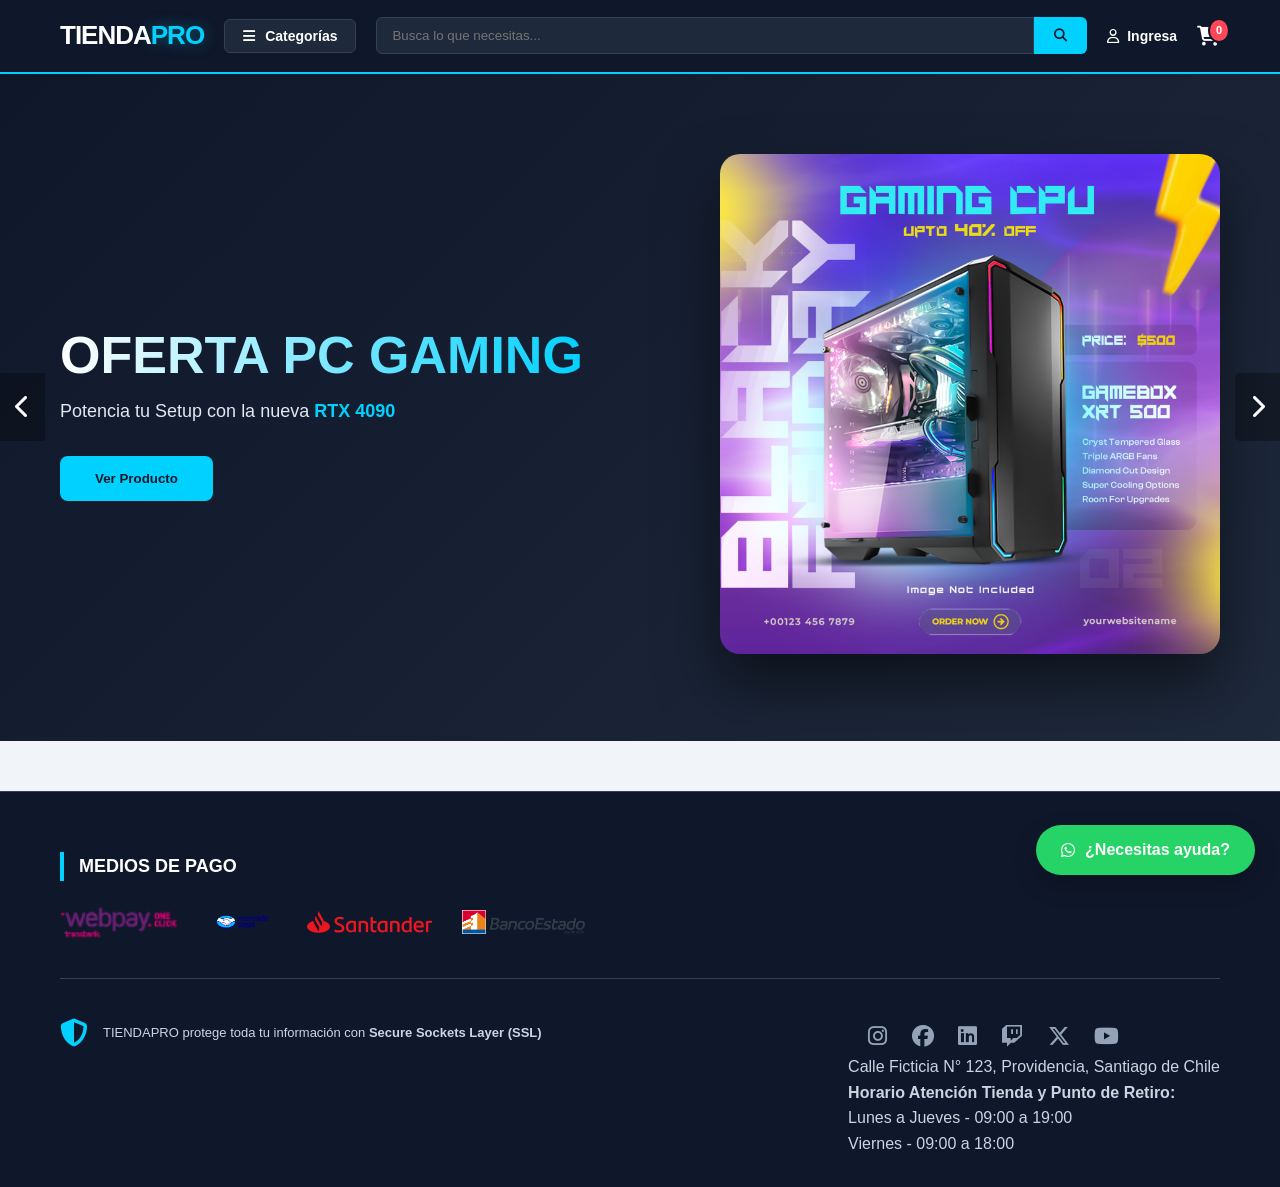
<file: index.html>
<!DOCTYPE html>
<html lang="es">
<head>
    <meta charset="UTF-8">
    <meta name="viewport" content="width=device-width, initial-scale=1.0">
    <title>TIENDAPRO - Tecnología al alcance</title>
    <link rel="stylesheet" href="css/styles.css">
    <link rel="stylesheet" href="https://cdnjs.cloudflare.com/ajax/libs/font-awesome/6.5.1/css/all.min.css">
</head>
<body>

<header class="main-header">
    <div class="container header-content">
        <div class="logo">TIENDA<span class="pro-text">PRO</span></div>

        <nav class="nav-categories">
            <div class="dropdown">
                <button class="dropbtn"><i class="fa-solid fa-bars"></i> Categorías</button>
                <div class="dropdown-content">
                    <a href="computacion.html">Computación</a>
                    <a href="#">Smartphones</a>
                    <a href="#">Gaming Gear</a>
                </div>
            </div>
        </nav>

        <div class="search-bar">
            <input type="text" placeholder="Busca lo que necesitas...">
            <button type="submit"><i class="fa-solid fa-magnifying-glass"></i></button>
        </div>

        <div class="user-actions">
            <!-- Icono de Usuario -->
            <div class="action-item">
                <i class="fa-regular fa-user"></i> <span>Ingresa</span>
            </div>                
            
            <!-- ÚNICO ICONO DE CARRITO (Con el contador) -->
            <div class="action-item cart" style="position: relative;">
                <i class="fa-solid fa-cart-shopping"></i>
                <span id="cart-count" class="cart-badge">0</span>
            </div>
        </div>
        <!-- Aquí borramos el div extra que estaba antes -->
    </div>
</header>

    <section class="hero-promo">
        <div class="carousel-container">
            <!-- Slide 1 -->
            <div class="carousel-slide active">
                <div class="container hero-container">
                    <div class="promo-text">
                        <h1>OFERTA PC GAMING</h1>
                        <p>Potencia tu Setup con la nueva <strong>RTX 4090</strong></p>
                        <button class="btn-primary">Ver Producto</button>
                    </div>
                    <div class="promo-image"><img src="img/slide/pc.png" alt="PC Gaming"></div>
                </div>
            </div>
            <!-- Slide 2 -->
            <div class="carousel-slide">
                <div class="container hero-container">
                    <div class="promo-text">
                        <h1>SMARTPHONES TOP</h1>
                        <p>Lo último con <strong>iPhone 15 Pro</strong></p>
                        <button class="btn-primary">Explorar Celulares</button>
                    </div>
                    <div class="promo-image"><img src="img/slide/celu.png" alt="Smartphone"></div>
                </div>
            </div>
            <button class="carousel-prev"><i class="fa-solid fa-chevron-left"></i></button>
            <button class="carousel-next"><i class="fa-solid fa-chevron-right"></i></button>
        </div>
    </section>

    <!-- TU FOOTER ORIGINAL COMPLETO -->
    <footer class="main-footer">
        <div class="container">
            <div class="footer-section">
                <h3 class="footer-title">Medios de pago</h3>
                <div class="payment-logos">
                    <img src="img/webpay.png" alt="Webpay" class="logo-webpay">
                    <img src="img/mercadopago.png" alt="MercadoPago" class="logo-mercadopago">
                    <img src="img/santander.png" alt="Santander" class="logo-santander">
                    <img src="img/bancoestado.png" alt="BancoEstado" class="logo-bancoestado">
                </div>
            </div>
            <hr class="footer-divider">
            <div class="footer-bottom">
                <div class="footer-left">
                    <div class="security-info">
                        <div class="ssl-box">
                            <i class="fa-solid fa-shield-halved"></i>
                            <p>TIENDAPRO protege toda tu información con <strong>Secure Sockets Layer (SSL)</strong></p>
                        </div>
                    </div>
                </div>
                <div class="footer-right">
                    <div class="social-icons">
                        <a href="https://www.instagram.com/" target="_blank"><i class="fa-brands fa-instagram"></i></a>
                        <a href="https://www.facebook.com/" target="_blank"><i class="fa-brands fa-facebook"></i></a>
                        <a href="https://www.linkedin.com/" target="_blank"><i class="fa-brands fa-linkedin"></i></a>
                        <a href="https://www.twitch.tv/" target="_blank"><i class="fa-brands fa-twitch"></i></a>
                        <a href="https://twitter.com/" target="_blank"><i class="fa-brands fa-x-twitter"></i></a>
                        <a href="https://www.youtube.com/" target="_blank"><i class="fa-brands fa-youtube"></i></a>
                    </div>
                    <div class="store-info">
                        <p>Calle Ficticia N° 123, Providencia, Santiago de Chile</p>
                        <p><strong>Horario Atención Tienda y Punto de Retiro:</strong></p>
                        <p>Lunes a Jueves - 09:00 a 19:00</p>
                        <p>Viernes - 09:00 a 18:00</p>
                    </div>
                </div>
            </div>
        </div>
    </footer>

    <a href="#" class="whatsapp-btn"><i class="fa-brands fa-whatsapp"></i> ¿Necesitas ayuda?</a>
    <script src="js/scripts.js"></script>
</body>
</html>
</file>
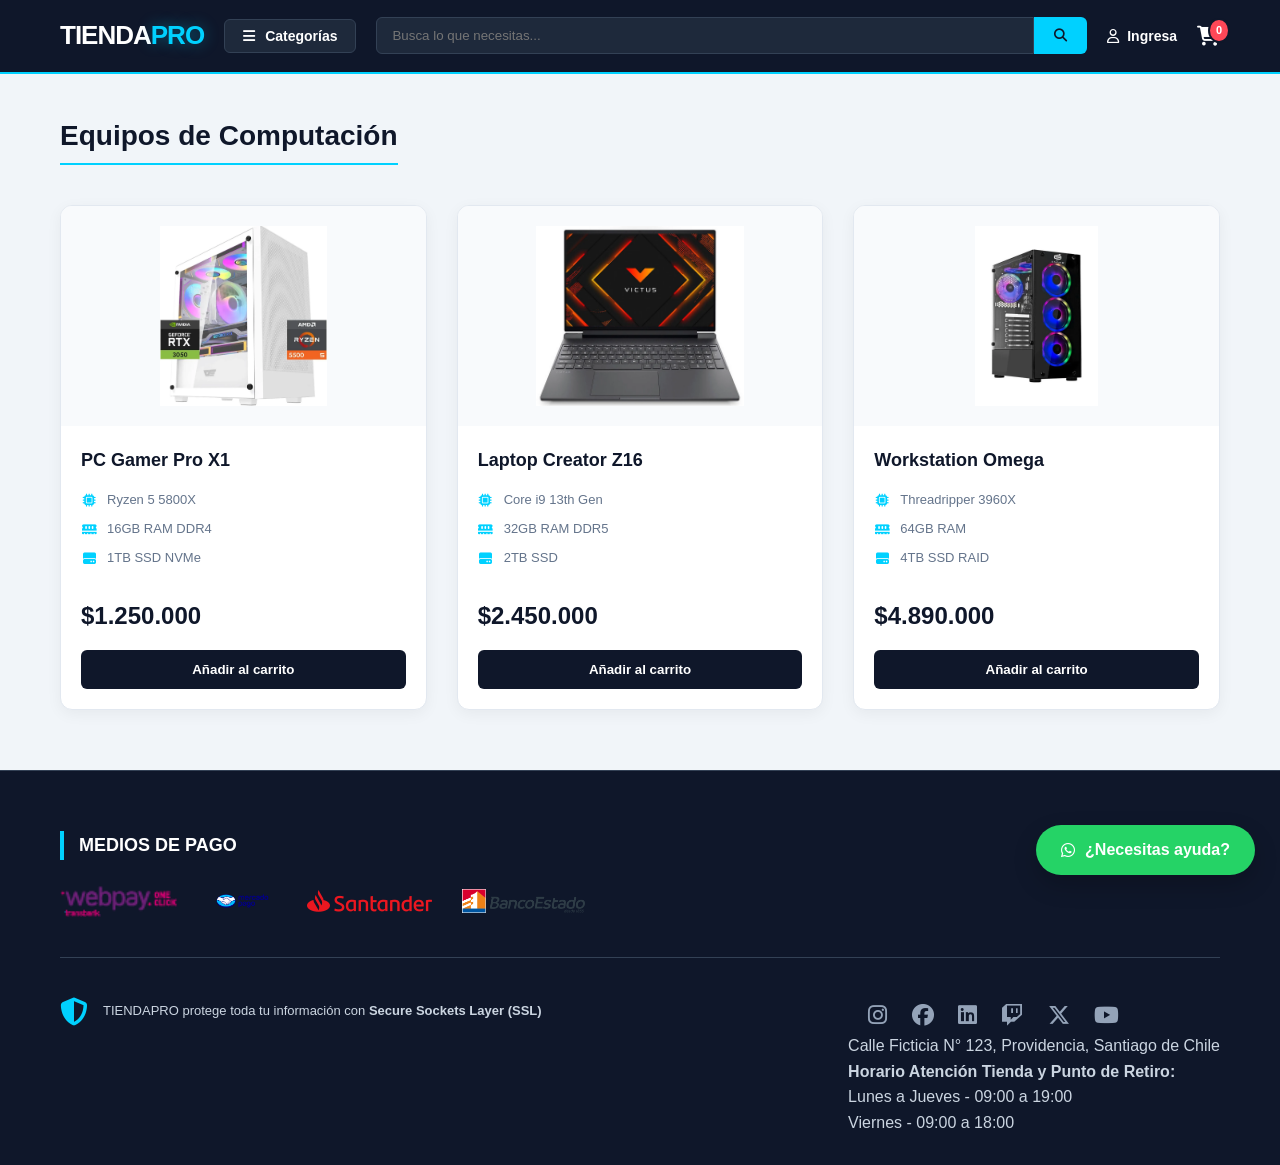
<file: computacion.html>
<!DOCTYPE html>
<html lang="es">
<head>
    <meta charset="UTF-8">
    <meta name="viewport" content="width=device-width, initial-scale=1.0">
    <title>Computación - TIENDAPRO</title>
    <link rel="stylesheet" href="css/styles.css">
    <link rel="stylesheet" href="https://cdnjs.cloudflare.com/ajax/libs/font-awesome/6.5.1/css/all.min.css">
</head>
<body>
    
    <header class="main-header">
        <div class="container header-content">
            <div class="logo">
                <a href="index.html" style="text-decoration:none; color:inherit;">TIENDA<span class="pro-text">PRO</span></a>
            </div>
            <nav class="nav-categories">
                <div class="dropdown">
                    <button class="dropbtn"><i class="fa-solid fa-bars"></i> Categorías</button>
                    <div class="dropdown-content">
                        <a href="computacion.html">Computación</a>
                        <a href="#">Smartphones</a>
                        <a href="#">Gaming Gear</a>
                    </div>
                </div>
            </nav>
            <div class="search-bar">
                <input type="text" placeholder="Busca lo que necesitas...">
                <button type="submit"><i class="fa-solid fa-magnifying-glass"></i></button>
            </div>
            <div class="user-actions">
                <div class="action-item">
                    <i class="fa-regular fa-user"></i> <span>Ingresa</span>
                </div>                
                
                <!-- MODIFICA ESTA DIV: Añadimos style y el span del contador -->
                <div class="action-item cart" style="position: relative;">
                    <i class="fa-solid fa-cart-shopping"></i>
                    <span id="cart-count" class="cart-badge">0</span> <!-- ESTO ES LO NUEVO -->
                </div>
            </div>
                        
        </div>
    </header>

    <main class="container">
        <h2 class="section-title">Equipos de Computación</h2>
        
        <div class="product-grid">
            <!-- Producto 1 -->
            <div class="product-card">
                <div class="product-image"><img src="img/pc_page/pc2.png" alt="PC 1"></div>
                <div class="product-info">
                    <h3>PC Gamer Pro X1</h3>
                    <ul class="specs">
                        <li><i class="fa-solid fa-microchip"></i> Ryzen 5 5800X</li>
                        <li><i class="fa-solid fa-memory"></i> 16GB RAM DDR4</li>
                        <li><i class="fa-solid fa-hard-drive"></i> 1TB SSD NVMe</li>
                    </ul>
                    <div class="price">$1.250.000</div>
                    <button class="btn-buy">Añadir al carrito</button>
                </div>
            </div>
            <!-- Producto 2 -->
            <div class="product-card">
                <div class="product-image"><img src="img/pc_page/laptop.png" alt="Laptop"></div>
                <div class="product-info">
                    <h3>Laptop Creator Z16</h3>
                    <ul class="specs">
                        <li><i class="fa-solid fa-microchip"></i> Core i9 13th Gen</li>
                        <li><i class="fa-solid fa-memory"></i> 32GB RAM DDR5</li>
                        <li><i class="fa-solid fa-hard-drive"></i> 2TB SSD</li>
                    </ul>
                    <div class="price">$2.450.000</div>
                    <button class="btn-buy">Añadir al carrito</button>
                </div>
            </div>
            <!-- Producto 3 -->
            <div class="product-card">
                <div class="product-image"><img src="img/pc_page/pc1.png" alt="PC 3"></div>
                <div class="product-info">
                    <h3>Workstation Omega</h3>
                    <ul class="specs">
                        <li><i class="fa-solid fa-microchip"></i> Threadripper 3960X</li>
                        <li><i class="fa-solid fa-memory"></i> 64GB RAM</li>
                        <li><i class="fa-solid fa-hard-drive"></i> 4TB SSD RAID</li>
                    </ul>
                    <div class="price">$4.890.000</div>
                    <button class="btn-buy">Añadir al carrito</button>
                </div>
            </div>
        </div>
    </main>

    <footer class="main-footer">
        <div class="container">
            <div class="footer-section">
                <h3 class="footer-title">Medios de pago</h3>
                <div class="payment-logos">
                    <img src="img/webpay.png" alt="Webpay" class="logo-webpay">
                    <img src="img/mercadopago.png" alt="MercadoPago" class="logo-mercadopago">
                    <img src="img/santander.png" alt="Santander" class="logo-santander">
                    <img src="img/bancoestado.png" alt="BancoEstado" class="logo-bancoestado">
                </div>
            </div>
            <hr class="footer-divider">
            <div class="footer-bottom">
                <div class="footer-left">
                    <div class="security-info">
                        <div class="ssl-box">
                            <i class="fa-solid fa-shield-halved"></i>
                            <p>TIENDAPRO protege toda tu información con <strong>Secure Sockets Layer (SSL)</strong></p>
                        </div>
                    </div>
                </div>
                <div class="footer-right">
                    <div class="social-icons">
                        <a href="https://www.instagram.com/" target="_blank"><i class="fa-brands fa-instagram"></i></a>
                        <a href="https://www.facebook.com/" target="_blank"><i class="fa-brands fa-facebook"></i></a>
                        <a href="https://www.linkedin.com/" target="_blank"><i class="fa-brands fa-linkedin"></i></a>
                        <a href="https://www.twitch.tv/" target="_blank"><i class="fa-brands fa-twitch"></i></a>
                        <a href="https://twitter.com/" target="_blank"><i class="fa-brands fa-x-twitter"></i></a>
                        <a href="https://www.youtube.com/" target="_blank"><i class="fa-brands fa-youtube"></i></a>
                    </div>
                    <div class="store-info">
                        <p>Calle Ficticia N° 123, Providencia, Santiago de Chile</p>
                        <p><strong>Horario Atención Tienda y Punto de Retiro:</strong></p>
                        <p>Lunes a Jueves - 09:00 a 19:00</p>
                        <p>Viernes - 09:00 a 18:00</p>
                    </div>
                </div>
            </div>
        </div>
    </footer>

    <a href="#" class="whatsapp-btn"><i class="fa-brands fa-whatsapp"></i> ¿Necesitas ayuda?</a>
    <script src="js/scripts.js"></script>
</body>
</html>
</file>
<file: css/styles.css>
/* ================================================= */
/* 1. VARIABLES DE COLOR Y ESTILO                    */
/* ================================================= */
:root {
    --color-principal: #00d1ff; /* Cian Eléctrico */
    --color-hover: #0099ff;     /* Azul para hovers */
    --fondo-oscuro: #0f172a;    /* Azul medianoche profundo */
    --fondo-degradado: linear-gradient(135deg, #0f172a 0%, #1e293b 100%);
    --texto-claro: #f8fafc;
    --borde: #334155;
}

/* ================================================= */
/* 2. CONFIGURACIÓN GENERAL Y RESET                 */
/* ================================================= */
* {
    margin: 0;
    padding: 0;
    box-sizing: border-box;
    font-family: 'Inter', 'Segoe UI', sans-serif;
}

body {
    background-color: #f1f5f9;
    color: #1e293b;
    line-height: 1.6;
}

.container {
    max-width: 1200px;
    margin: 0 auto;
    padding: 0 20px;
}

/* ================================================= */
/* 3. HEADER (Encabezado)                           */
/* ================================================= */
.main-header {
    background-color: var(--fondo-oscuro);
    color: white;
    padding: 15px 0;
    position: sticky;
    top: 0;
    z-index: 1000;
    border-bottom: 2px solid var(--color-principal);
}

.header-content {
    display: flex;
    align-items: center;
    justify-content: space-between;
    gap: 20px;
}

/* Logo TIENDAPRO */
.logo {
    font-size: 26px;
    font-weight: 800;
    letter-spacing: -1px;
}

.pro-text {
    color: var(--color-principal);
    text-shadow: 0 0 15px rgba(0, 209, 255, 0.4);
}

/* ================================================= */
/* 4. MENÚ DE CATEGORÍAS (DROPDOWN)                 */
/* ================================================= */
.dropdown {
    position: relative;
    display: inline-block;
}

.dropbtn {
    background: #1e293b;
    border: 1px solid var(--borde);
    color: white;
    padding: 8px 18px;
    border-radius: 6px;
    font-size: 14px;
    font-weight: bold;
    cursor: pointer;
    display: flex;
    align-items: center;
    gap: 10px;
}

.dropdown-content {
    display: none;
    position: absolute;
    top: 100%;
    left: 0;
    background-color: white;
    min-width: 220px;
    box-shadow: 0 10px 25px rgba(0,0,0,0.2);
    border-radius: 8px;
    z-index: 1001;
    overflow: visible; /* Cambiado de hidden a visible para que el puente funcione */
    padding: 10px 0;   /* Espacio interno arriba y abajo */
    margin-top: 10px;  /* El espacio visual que quieres ver */
}

/* --- EL PUENTE INVISIBLE (SOLUCIÓN DEFINITIVA) --- */
.dropdown-content::before {
    content: "";
    position: absolute;
    top: -15px;       /* Sube hasta tocar el botón */
    left: 0;
    width: 100%;
    height: 15px;     /* Cubre el hueco de 10px del margin-top */
    background: transparent; /* No se ve, pero el mouse lo detecta */
}

/* Mostrar al pasar el mouse */
.dropdown:hover .dropdown-content {
    display: block;
}

.dropdown-content a {
    display: block;
    padding: 12px 20px;
    color: #1e293b;
    text-decoration: none;
    font-size: 14px;
    font-weight: 500;
    transition: 0.3s;
}

.dropdown-content a:hover {
    background-color: #f1f5f9;
    color: var(--color-principal);
    padding-left: 25px;
}

/* ================================================= */
/* 5. BARRA DE BÚSQUEDA Y ACCIONES DE USUARIO       */
/* ================================================= */
.search-bar {
    flex-grow: 1;
    display: flex;
}

.search-bar input {
    width: 100%;
    padding: 10px 15px;
    border: 1px solid var(--borde);
    background: #1e293b;
    color: white;
    border-radius: 6px 0 0 6px;
}

.search-bar button {
    padding: 10px 20px;
    background-color: var(--color-principal);
    border: none;
    border-radius: 0 6px 6px 0;
    cursor: pointer;
    color: var(--fondo-oscuro);
    font-weight: bold;
}

.user-actions {
    display: flex;
    align-items: center;
    gap: 20px;
}

.action-item {
    display: flex;
    align-items: center;
    gap: 8px;
    cursor: pointer;
    font-size: 14px;
    font-weight: 600;
    transition: 0.3s;
}

.action-item:hover {
    color: var(--color-principal);
}

.action-item.cart i {
    font-size: 20px;
}

/* ================================================= */
/* 6. HERO SECTION Y CARRUSEL                       */
/* ================================================= */
.carousel-container {
    position: relative;
    overflow: hidden;
    background: var(--fondo-degradado);
    min-height: 500px;
}

.carousel-slide {
    display: none; /* Se activa vía JS */
    padding: 80px 0;
    animation: fadeIn 0.8s ease;
}

.carousel-slide.active {
    display: block !important;
}

@keyframes fadeIn {
    from { opacity: 0; transform: translateY(10px); }
    to { opacity: 1; transform: translateY(0); }
}

.hero-container {
    display: flex;
    align-items: center;
    justify-content: space-between;
}

.promo-text h1 {
    font-size: 52px;
    background: linear-gradient(to right, #fff, var(--color-principal));
    -webkit-background-clip: text;
    background-clip: text;
    -webkit-text-fill-color: transparent;
}
.promo-text p {
    color: #e2e8f0;         /* Un gris muy claro/blanco azulado */
    font-size: 18px;          /* Un poco más grande para que sea legible */
    margin-bottom: 30px;      /* Espacio entre el texto y el botón */
    font-weight: 400;         /* Peso normal */
    max-width: 500px;         /* Evita que el texto sea demasiado largo */
}

/* Para resaltar la parte que está en negrita (strong) */
.promo-text p strong {
    color: var(--color-principal); /* El nombre del producto en cian */
    font-weight: 700;
}

.btn-primary {
    background-color: var(--color-principal);
    color: var(--fondo-oscuro);
    padding: 15px 35px;
    border: none;
    border-radius: 8px;
    font-weight: 800;
    cursor: pointer;
    transition: 0.3s;
}

.promo-image img {
    max-width: 500px;
    border-radius: 20px;
    box-shadow: 0 30px 60px rgba(0,0,0,0.5);
}

/* Controles del Carrusel */
.carousel-prev, .carousel-next {
    position: absolute;
    top: 50%;
    transform: translateY(-50%);
    background: rgba(0, 0, 0, 0.3);
    color: white;
    border: none;
    padding: 20px 15px;
    cursor: pointer;
    font-size: 24px;
    z-index: 10;
    transition: 0.3s;
}

.carousel-next {
    right: 0;
    border-radius: 5px 0 0 5px;
}

/* ================================================= */
/* 7. FOOTER (Pie de Página)                        */
/* ================================================= */
.main-footer {
    background-color: var(--fondo-oscuro);
    color: #cbd5e1;
    padding: 60px 0 30px 0;
    margin-top: 50px;
    border-top: 1px solid var(--borde);
}

.footer-title {
    font-size: 18px;
    margin-bottom: 25px;
    border-left: 4px solid var(--color-principal);
    padding-left: 15px;
    color: white;
    text-transform: uppercase;
}

/* Sección de Logos de Pago */
.payment-logos {
    display: flex;
    flex-wrap: wrap;
    gap: 30px;
    align-items: center;
}

.payment-logos img {
    width: auto;
    display: block;
}

/* AJUSTES INDIVIDUALES PARA EQUILIBRIO VISUAL */
.logo-webpay {
    height: 32px;
}

.logo-mercadopago {
    height: 28px;
}

.logo-santander {
    height: 22px;
}

.logo-bancoestado {
    height: 24px;
}

/* Sección SSL y Redes Sociales */
.footer-divider {
    border: 0;
    border-top: 1px solid var(--borde);
    margin: 40px 0;
}

.footer-bottom {
    display: flex;
    justify-content: space-between;
    align-items: flex-start;
}

.ssl-box {
    display: flex;
    align-items: center;
    gap: 15px;
    font-size: 13px;
}

.ssl-box i {
    font-size: 28px;
    color: var(--color-principal);
}

.social-icons a {
    color: #94a3b8;
    font-size: 22px;
    margin-left: 20px;
    transition: 0.3s;
}

.social-icons a:hover {
    color: var(--color-principal);
    transform: translateY(-3px);
}

/* ================================================= */
/* 8. ELEMENTOS FLOTANTES Y RESPONSIVE              */
/* ================================================= */
.whatsapp-btn {
    position: fixed;
    bottom: 25px;
    right: 25px;
    background-color: #25d366;
    color: white;
    padding: 12px 25px;
    border-radius: 50px;
    text-decoration: none;
    font-weight: 700;
    display: flex;
    align-items: center;
    gap: 10px;
    box-shadow: 0 10px 25px rgba(0,0,0,0.2);
    z-index: 9999;
}

/* Adaptación para Celulares */
@media (max-width: 768px) {
    .hero-container {
        flex-direction: column;
        text-align: center;
    }

    .promo-image img {
        max-width: 100%;
        margin-top: 40px;
    }

    .footer-bottom {
        flex-direction: column;
        gap: 30px;
        text-align: center;
    }

    .header-content {
        flex-wrap: wrap;
    }

    .search-bar {
        order: 3;
        width: 100%;
    }
}

/* ================================================= */
/* 9. GRILLA DE PRODUCTOS (Tienda y Categorías)     */
/* ================================================= */
.section-title {
    margin: 40px 0;
    font-size: 28px;
    border-bottom: 2px solid var(--color-principal);
    display: inline-block;
    padding-bottom: 5px;
    color: var(--fondo-oscuro);
}

/* El contenedor principal de los productos */
.product-grid {
    display: grid;
    /* Crea 3 columnas iguales */
    grid-template-columns: repeat(3, 1fr); 
    gap: 30px;
    margin-bottom: 60px;
}

/* La tarjeta individual de cada PC */
.product-card {
    background: white;
    border-radius: 12px;
    overflow: hidden;
    box-shadow: 0 4px 15px rgba(0,0,0,0.05);
    transition: 0.3s ease;
    border: 1px solid #e2e8f0;
    display: flex;
    flex-direction: column;
}

/* Animación cuando pasas el mouse por el producto */
.product-card:hover {
    transform: translateY(-10px);
    box-shadow: 0 10px 25px rgba(0,0,0,0.1);
    border-color: var(--color-principal);
}

.product-image {
    background: #f8fafc;
    height: 220px;
    display: flex;
    align-items: center;
    justify-content: center;
    padding: 20px;
}

.product-image img {
    max-width: 100%;
    max-height: 100%;
    object-fit: contain; /* Evita que la foto se deforme */
}

.product-info {
    padding: 20px;
    flex-grow: 1;
    display: flex;
    flex-direction: column;
}

.product-info h3 {
    font-size: 18px;
    margin-bottom: 15px;
    color: var(--fondo-oscuro);
}

/* Lista de specs (Ryzen, RAM, SSD) */
.specs {
    list-style: none;
    font-size: 13px;
    color: #64748b;
    margin-bottom: 20px;
    flex-grow: 1; /* Empuja el precio y botón hacia abajo para que todos alineen */
}

.specs li {
    margin-bottom: 8px;
    display: flex;
    align-items: center;
    gap: 10px;
}

.specs li i {
    color: var(--color-principal);
    width: 16px;
    text-align: center;
}

.price {
    font-size: 24px;
    font-weight: 800;
    color: var(--fondo-oscuro);
    margin-bottom: 15px;
}

.btn-buy {
    width: 100%;
    padding: 12px;
    background: var(--fondo-oscuro);
    color: white;
    border: none;
    border-radius: 6px;
    font-weight: 600;
    cursor: pointer;
    transition: 0.3s;
}

.btn-buy:hover {
    background: var(--color-principal);
    color: var(--fondo-oscuro);
}

/* Responsive para la grilla */
@media (max-width: 992px) {
    .product-grid { grid-template-columns: repeat(2, 1fr); } /* 2 columnas en tablets */
}

@media (max-width: 600px) {
    .product-grid { grid-template-columns: 1fr; } /* 1 columna en celulares */
}
/* Burbuja roja del contador */
.cart-badge {
    position: absolute;
    top: -8px;
    right: -10px;
    background: #ff4757;
    color: white;
    font-size: 11px;
    padding: 2px 6px;
    border-radius: 50%;
    font-weight: bold;
    border: 2px solid #0f172a;
}

/* Notificación flotante arriba */
.cart-toast {
    position: fixed;
    top: 20px;
    left: 50%;
    transform: translateX(-50%);
    background: #00d1ff; /* Color cian de tu marca */
    color: #0f172a;
    padding: 12px 25px;
    border-radius: 8px;
    font-weight: bold;
    box-shadow: 0 5px 15px rgba(0,0,0,0.3);
    z-index: 9999;
    transition: all 0.5s ease;
    animation: slideIn 0.5s ease;
}

@keyframes slideIn {
    from { top: -50px; opacity: 0; }
    to { top: 20px; opacity: 1; }
}
</file>
